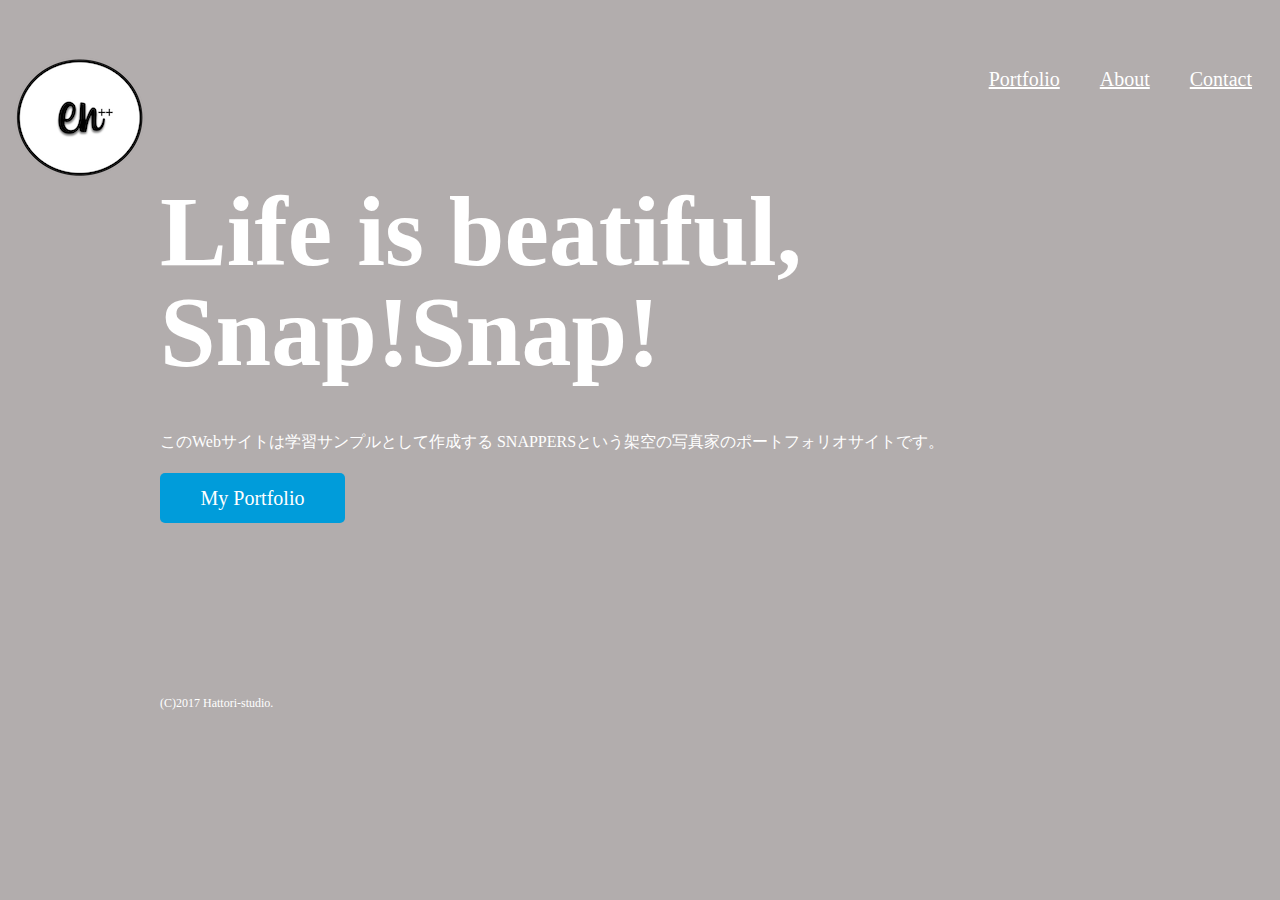
<file: practice2/index.html>
<!DOCTYPE html>

<html>
  <head>
    <meta charset="utf-8">
    <title>風景写真家「SNAPPERS」Official Website</title>
    <link rel="stylesheet" href="css/style.css">
  </head>
  <body id="index">
    <header>
      <div class="logo">
        <a href="index.html">
          <img src="images/en_log_l.png" alt="" />
        </a>
      </div>
      <nav>
        <ul class="global-nav">
          <li>
            <a href="portfolio.html">Portfolio</a>
          </li>
          <li>
            <a href="about.html">About</a>
          </li>
          <li>
            <a href="contact.html">Contact</a>
          </li>
        </ul>
      </nav>
    </header>
    <div class="wrap">
      <div class="content">
        <h1>Life is beatiful, Snap!Snap!</h1>
        <p>
          このWebサイトは学習サンプルとして作成する
          SNAPPERSという架空の写真家のポートフォリオサイトです。
        </p>
        <p class="btn">
          <a href="portfolio.html">
            My Portfolio
          </a>
        </p>
      </div>
    </div>
    <footer>
      <small>(C)2017 Hattori-studio.</small>
    </footer>
  </body>
</html>
</file>
<file: practice2/css/style.css>
body {
  background-color: rgba(158, 152, 152, 0.795);
}

.logo {
  float: left;
  margin-top: 50px;
}

.global-nav {
  float: right;
  margin-top: 60px;
}

.global-nav li {
  float: left;
  margin: 0 20px;
  font-size: 20px;
  list-style: none;
}

.global-nav li a {
  color: #ffffff;
}

.global-nav li a:hover {
  border-bottom: 2px solid #ffffff;
  padding-bottom: 3px;
  text-decoration: none;
}

.wrap {
  clear: both;
}

.content {
  width: 960px;
  margin: 150px auto 0 auto;
}

footer {
  text-align: center;
  color: #ffffff;
  padding: 20px 0;
}

footer small {
  font-size: 12px;
}

#index h1 {
  font-size: 100px;
  line-height: 1;
  color: #ffffff;
  margin-bottom: 50px;
}

#index p {
  font-size: 16px;
  color: #ffffff;
}

.btn a {
  background-color: #009cda;
  color: #ffffff;
  font-size: 20px;
  width: 185px;
  display: block;
  text-align: center;
  line-height: 50px;
  margin-top: 20px;
  border-radius: 5px;
  text-decoration: none;
}

.btn a:hover {
  background-color: #ffffff;
  color: #009cd3;
}

#index footer {
  width: 960px;
  margin: 150px auto 0 auto;
  text-align: left;
}
</file>
